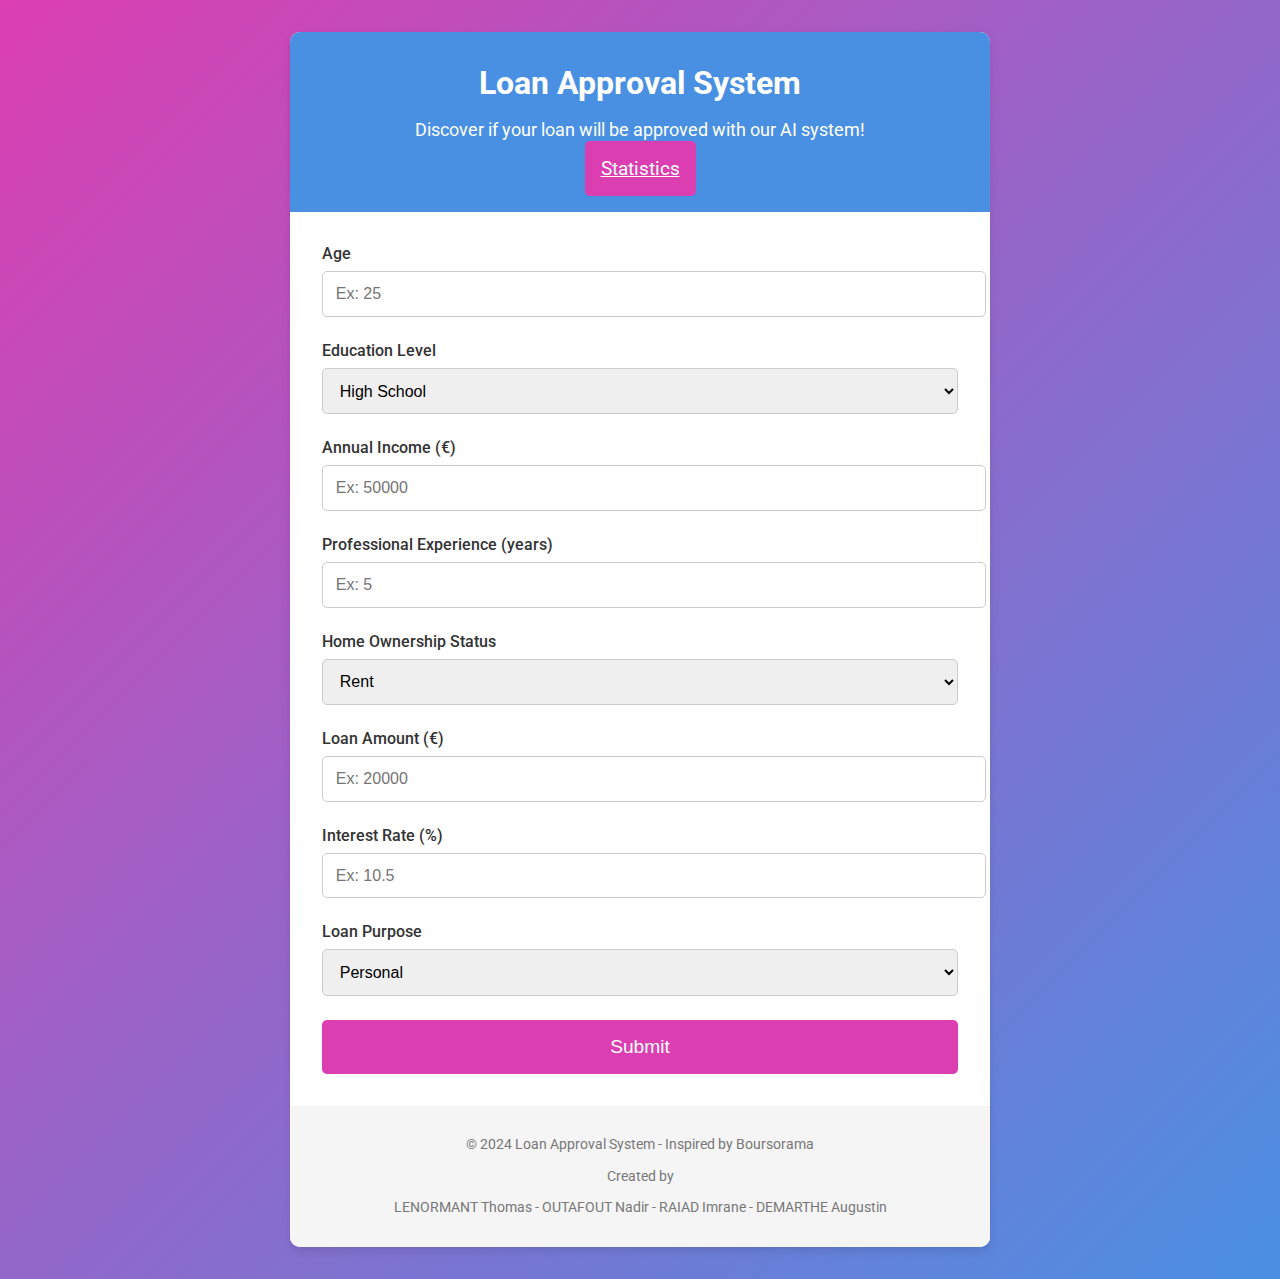
<file: templates/index.html>
<!DOCTYPE html>
<html lang="en">
<head>
    <meta charset="UTF-8">
    <meta name="viewport" content="width=device-width, initial-scale=1.0">
    <title>Loan Approval</title>
    <link rel="stylesheet" href="/static/style.css">
    <link rel="preconnect" href="https://fonts.googleapis.com">
    <link href="https://fonts.googleapis.com/css2?family=Roboto:wght@400;500;700&display=swap" rel="stylesheet">
</head>
<body>
    <div class="container">
        <header>
            <h1>Loan Approval System</h1>
            <p>Discover if your loan will be approved with our AI system!</p>
            <a href="/stats" class="button">Statistics</a>
        </header>
        <main>
            <form id="loanForm">
                <div class="form-group">
                    <label for="person_age">Age</label>
                    <input type="number" id="person_age" name="person_age" placeholder="Ex: 25" required>
                </div>
                <div class="form-group">
                    <label for="person_education">Education Level</label>
                    <select id="person_education" name="person_education" required>
                        <option value="High School">High School</option>
                        <option value="Associate">Associate</option>
                        <option value="Bachelor">Bachelor</option>
                        <option value="Master">Master</option>
                        <option value="Other">Other</option>
                    </select>
                </div>
                <div class="form-group">
                    <label for="person_income">Annual Income (€)</label>
                    <input type="number" id="person_income" name="person_income" placeholder="Ex: 50000" required>
                </div>
                <div class="form-group">
                    <label for="person_emp_exp">Professional Experience (years)</label>
                    <input type="number" id="person_emp_exp" name="person_emp_exp" placeholder="Ex: 5" required>
                </div>
                <div class="form-group">
                    <label for="person_home_ownership">Home Ownership Status</label>
                    <select id="person_home_ownership" name="person_home_ownership" required>
                        <option value="RENT">Rent</option>
                        <option value="OWN">Owner</option>
                        <option value="MORTGAGE">Mortgage</option>
                        <option value="OTHER">Other</option>
                    </select>
                </div>
                <div class="form-group">
                    <label for="loan_amnt">Loan Amount (€)</label>
                    <input type="number" id="loan_amnt" name="loan_amnt" placeholder="Ex: 20000" required>
                </div>
                <div class="form-group">
                    <label for="loan_int_rate">Interest Rate (%)</label>
                    <input type="number" step="0.01" id="loan_int_rate" name="loan_int_rate" placeholder="Ex: 10.5" required>
                </div>
                <div class="form-group">
                    <label for="loan_intent">Loan Purpose</label>
                    <select id="loan_intent" name="loan_intent" required>
                        <option value="PERSONAL">Personal</option>
                        <option value="EDUCATION">Education</option>
                        <option value="MEDICAL">Medical</option>
                        <option value="VENTURE">Venture</option>
                        <option value="HOMEIMPROVEMENT">Home Improvement</option>
                        <option value="DEBTCONSOLIDATION">Debt Consolidation</option>
                    </select>
                </div>
                <button type="submit">Submit</button>
            </form>
            <div id="result" class="hidden"></div>
        </main>
        <footer>
            <p>© 2024 Loan Approval System - Inspired by Boursorama</p>
            <p>Created by</p>
            <p>LENORMANT Thomas - OUTAFOUT Nadir - RAIAD Imrane - DEMARTHE Augustin</p>
        </footer>
    </div>
    <script>
        const form = document.getElementById('loanForm');
        const resultDiv = document.getElementById('result');

        form.addEventListener('submit', async (e) => {
            e.preventDefault();
            const formData = new FormData(form);
            const data = Object.fromEntries(formData);

            // Convert numeric values
            data.person_age = Number(data.person_age);
            data.person_income = Number(data.person_income);
            data.loan_amnt = Number(data.loan_amnt);
            data.loan_int_rate = Number(data.loan_int_rate);
            data.person_emp_exp = Number(data.person_emp_exp);  // Convert experience to number

            try {
                const response = await fetch('/predict', {
                    method: 'POST',
                    headers: { 'Content-Type': 'application/json' },
                    body: JSON.stringify(data)
                });

                const result = await response.json();
                if (response.ok) {
                    resultDiv.textContent = result.loan_status === 1 ?
                        "✅ Your loan is approved!" :
                        "❌ Your loan is denied.";
                } else {
                    resultDiv.textContent = result.error;
                }
                resultDiv.classList.remove('hidden');
            } catch (error) {
                resultDiv.textContent = "Error during submission.";
                resultDiv.classList.remove('hidden');
            }
        });
    </script>
</body>
</html>
</file>
<file: static/style.css>
body {
    font-family: 'Roboto', sans-serif;
    background: linear-gradient(135deg, #db3eb1, #4a90e2);
    color: #333;
    margin: 0;
    padding: 0;
}

.container {
    max-width: 700px;
    margin: 2rem auto;
    background: #fff;
    border-radius: 10px;
    box-shadow: 0 4px 8px rgba(0, 0, 0, 0.1);
    overflow: hidden;
}

header {
    text-align: center;
    padding: 2rem;
    background: #4a90e2;
    color: #fff;
}

header h1 {
    margin: 0;
    font-size: 2rem;
}

header p {
    font-size: 1.1rem;
}

main {
    padding: 2rem;
}

.form-group {
    margin-bottom: 1.5rem;
}

label {
    display: block;
    font-weight: 500;
    margin-bottom: 0.5rem;
}

input, select {
    width: 100%;
    padding: 0.8rem;
    border: 1px solid #ccc;
    border-radius: 5px;
    font-size: 1rem;
}

button {
    width: 100%;
    padding: 1rem;
    background: #db3eb1;
    color: #fff;
    font-size: 1.2rem;
    border: none;
    border-radius: 5px;
    cursor: pointer;
    transition: background 0.3s ease;
}

button:hover {
    background: #c22a99;
}

a {
    width: 100%;
    padding: 1rem;
    background: #db3eb1;
    color: #fff;
    font-size: 1.2rem;
    border: none;
    border-radius: 5px;
    cursor: pointer;
    transition: background 0.3s ease;
}

a:hover {
    background: #c22a99;
}

#result {
    margin-top: 1.5rem;
    padding: 1rem;
    font-size: 1.2rem;
    text-align: center;
    border-radius: 5px;
    background: #4a90e2;
    color: #fff;
}

#result.hidden {
    display: none;
}

footer {
    text-align: center;
    padding: 1rem;
    background: #f5f5f5;
    font-size: 0.9rem;
    color: #777;
}
</file>
